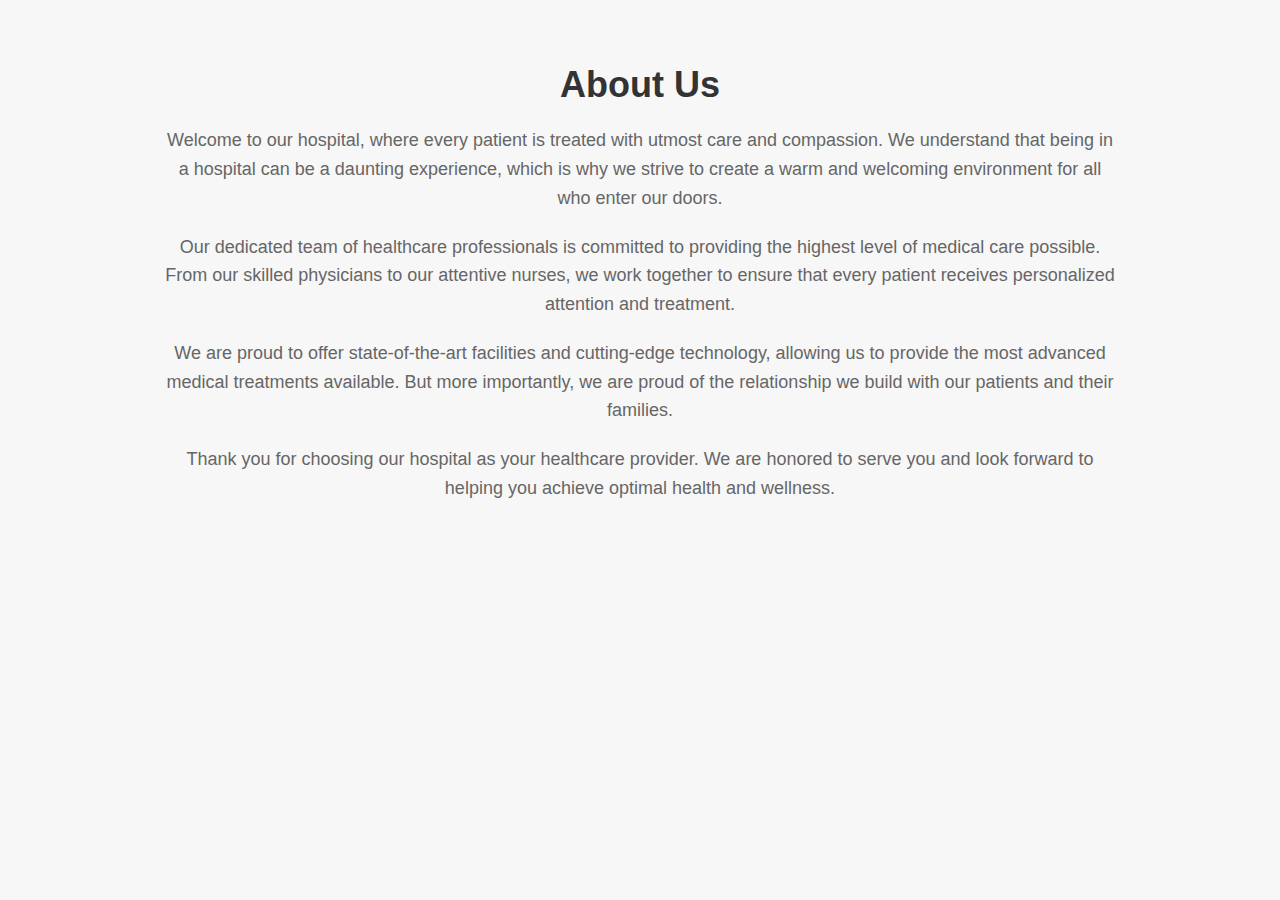
<file: about.html>
<!DOCTYPE html>
<html lang="en">
<head>
  <meta charset="UTF-8">
  <meta http-equiv="X-UA-Compatible" content="IE=edge">
  <meta name="viewport" content="width=device-width, initial-scale=1.0">
  <title>About page</title>
  <style>
    body {
      font-family: Arial, sans-serif;
      background-color: #f7f7f7;
      margin: 0;
      padding: 0;
    }
    .container {
      max-width: 960px;
      margin: 0 auto;
      padding: 40px;
      text-align: center; /* Center-align text */
    }
    h1 {
      font-size: 36px;
      color: #333;
      margin-bottom: 20px;
    }
    p {
      font-size: 18px; /* Reduced font size for better readability */
      color: #666;
      line-height: 1.6;
      margin-bottom: 20px; /* Add margin bottom for spacing between paragraphs */
    }
  </style>
</head>
<body>
  <div class="container">
    <h1>About Us</h1>
    <p>
      Welcome to our hospital, where every patient is treated with utmost care and compassion. We understand that being in a hospital can be a daunting experience, which is why we strive to create a warm and welcoming environment for all who enter our doors.
    </p>
    <p>Our dedicated team of healthcare professionals is committed to providing the highest level of medical care possible. From our skilled physicians to our attentive nurses, we work together to ensure that every patient receives personalized attention and treatment.</p>
    <p>We are proud to offer state-of-the-art facilities and cutting-edge technology, allowing us to provide the most advanced medical treatments available. But more importantly, we are proud of the relationship we build with our patients and their families.</p>
    <p>Thank you for choosing our hospital as your healthcare provider. We are honored to serve you and look forward to helping you achieve optimal health and wellness.</p>
  </div>
</body>
</html>
</file>
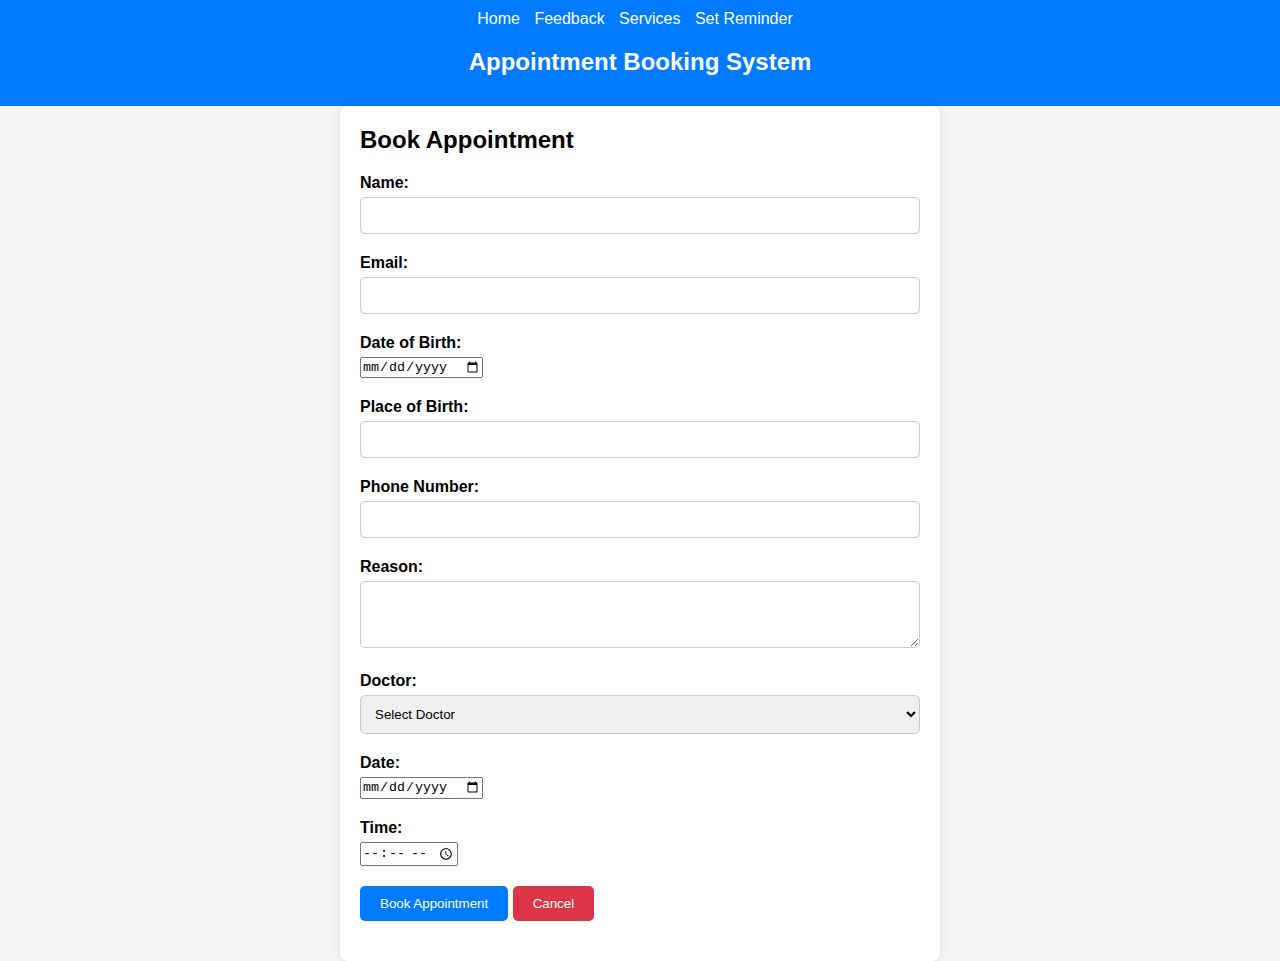
<file: book.html>
<!DOCTYPE html>
<html lang="en">
<head>
<meta charset="UTF-8">
<meta name="viewport" content="width=device-width, initial-scale=1.0">
<title>Book Appointment</title>
<link rel="stylesheet" href="style.css">
</head>
<body>
  <div class="navbar">
    <a href="dashboard.html">Home</a>
    <a href="feedback.html">Feedback</a>
    <a href="services.html">Services</a>
    <a href="reminder.html">Set Reminder</a>
  </div>
  <div class="navbar">
    <h2>Appointment Booking System</h2>
  </div>

  <div class="container">
    <h2>Book Appointment</h2>
    <form id="appointmentForm" method="post">
      <div class="form-group">
        <label for="name">Name:</label>
        <input type="text" id="name" name="name" required>
      </div>
      <div class="form-group">
        <label for="email">Email:</label>
        <input type="email" id="email" name="email" required>
      </div>
      <div class="form-group">
        <label for="dob">Date of Birth:</label>
        <input type="date" id="dob" name="dob" required>
      </div>
      <div class="form-group">
        <label for="placeOfBirth">Place of Birth:</label>
        <input type="text" id="placeOfBirth" name="placeOfBirth" required>
      </div>
      <div class="form-group">
        <label for="phone">Phone Number:</label>
        <input type="tel" id="phone" name="phone" required>
      </div>
      <div class="form-group">
        <label for="reason">Reason:</label>
        <textarea id="reason" name="reason" rows="3" required></textarea>
      </div>
      <div class="form-group">
        <label for="doctor">Doctor:</label>
        <select id="doctor" name="doctor" required>
          <option value="">Select Doctor</option>
          <option value="Dr. John Doe">Dr. John Doe</option>
          <option value="Dr. Jane Smith">Dr. Jane Smith</option>
        </select>
      </div>
      <div class="form-group">
        <label for="date">Date:</label>
        <input type="date" id="date" name="date" required>
      </div>
      <div class="form-group">
        <label for="time">Time:</label>
        <input type="time" id="time" name="time" required>
      </div>
      <div class="form-group">
        <input type="submit" value="Book Appointment">
        <button type="button" onclick="cancelAppointment()">Cancel</button>
      </div>
    </form>
  </div>

  <script>
    function cancelAppointment() {
      document.getElementById("appointmentForm").reset();
    }

    document.getElementById("appointmentForm").addEventListener("submit", function(event) {
      event.preventDefault();
      var formData = {
        name: document.getElementById("name").value,
        email: document.getElementById("email").value,
        dob: document.getElementById("dob").value,
        placeOfBirth: document.getElementById("placeOfBirth").value,
        phone: document.getElementById("phone").value,
        reason: document.getElementById("reason").value,
        doctor: document.getElementById("doctor").value,
        date: document.getElementById("date").value,
        time: document.getElementById("time").value
      };
      var appointments = JSON.parse(localStorage.getItem("appointments")) || [];
      appointments.push(formData);
      localStorage.setItem("appointments", JSON.stringify(appointments));
      alert("Appointment booked successfully!");
      document.getElementById("appointmentForm").reset();
    });
  </script>

</body>
</html>
</file>
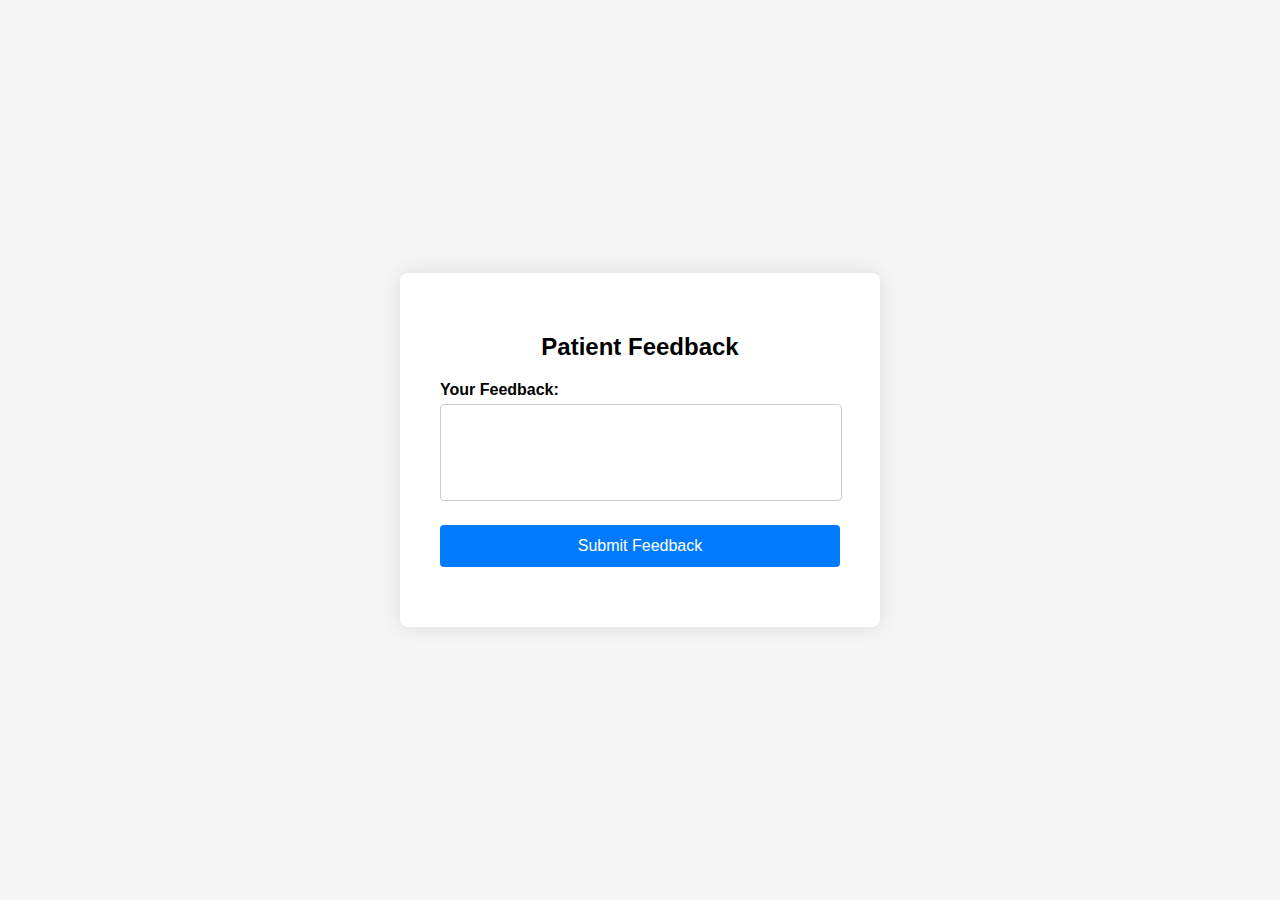
<file: feedback.html>
<!DOCTYPE html>
<html lang="en">
<head>
<meta charset="UTF-8">
<meta name="viewport" content="width=device-width, initial-scale=1.0">
<title>Patient Feedback</title>
<style>
  body {
    font-family: Arial, sans-serif;
    background-color: #f5f5f5;
    margin: 0;
    padding: 0;
    display: flex;
    justify-content: center;
    align-items: center;
    height: 100vh;
  }
  .container {
    background-color: #fff;
    border-radius: 8px;
    box-shadow: 0px 0px 20px rgba(0, 0, 0, 0.1);
    padding: 40px;
    width: 400px;
  }
  h2 {
    text-align: center;
    margin-bottom: 20px;
  }
  .form-group {
    margin-bottom: 20px;
  }
  label {
    display: block;
    font-weight: bold;
    margin-bottom: 5px;
  }
  textarea {
    width: calc(100% - 20px);
    padding: 10px;
    border: 1px solid #ccc;
    border-radius: 4px;
    resize: none;
  }
  .button {
    background-color: #007bff;
    color: #fff;
    border: none;
    padding: 12px 20px;
    border-radius: 4px;
    cursor: pointer;
    font-size: 16px;
    text-decoration: none;
    width: 100%;
    display: block;
    text-align: center;
  }
  .button:hover {
    background-color: #0056b3;
  }
  .success-message {
    color: green;
    text-align: center;
    margin-top: 10px;
  }
</style>
</head>
<body>

<div class="container">
  <h2>Patient Feedback</h2>
  <form id="feedbackForm">
    <div class="form-group">
      <label for="feedback">Your Feedback:</label>
      <textarea id="feedback" name="feedback" rows="5" required></textarea>
    </div>
    <div class="form-group">
      <button type="submit" class="button">Submit Feedback</button>
    </div>
  </form>
  <div id="successMessage" class="success-message" style="display: none;">Thank you for your feedback!</div>
</div>

<script>
  document.getElementById("feedbackForm").addEventListener("submit", function(event) {
    event.preventDefault();
    var feedback = document.getElementById("feedback").value;

    // Simulate sending feedback to the server (replace this with actual code to send feedback to the server)
    setTimeout(function() {
      document.getElementById("successMessage").style.display = "block";
      document.getElementById("feedbackForm").reset();
      setTimeout(function() {
        document.getElementById("successMessage").style.display = "none";
      }, 3000); // Hide success message after 3 seconds
    }, 1000); // Simulate server response time
  });
</script>

</body>
</html>
</file>
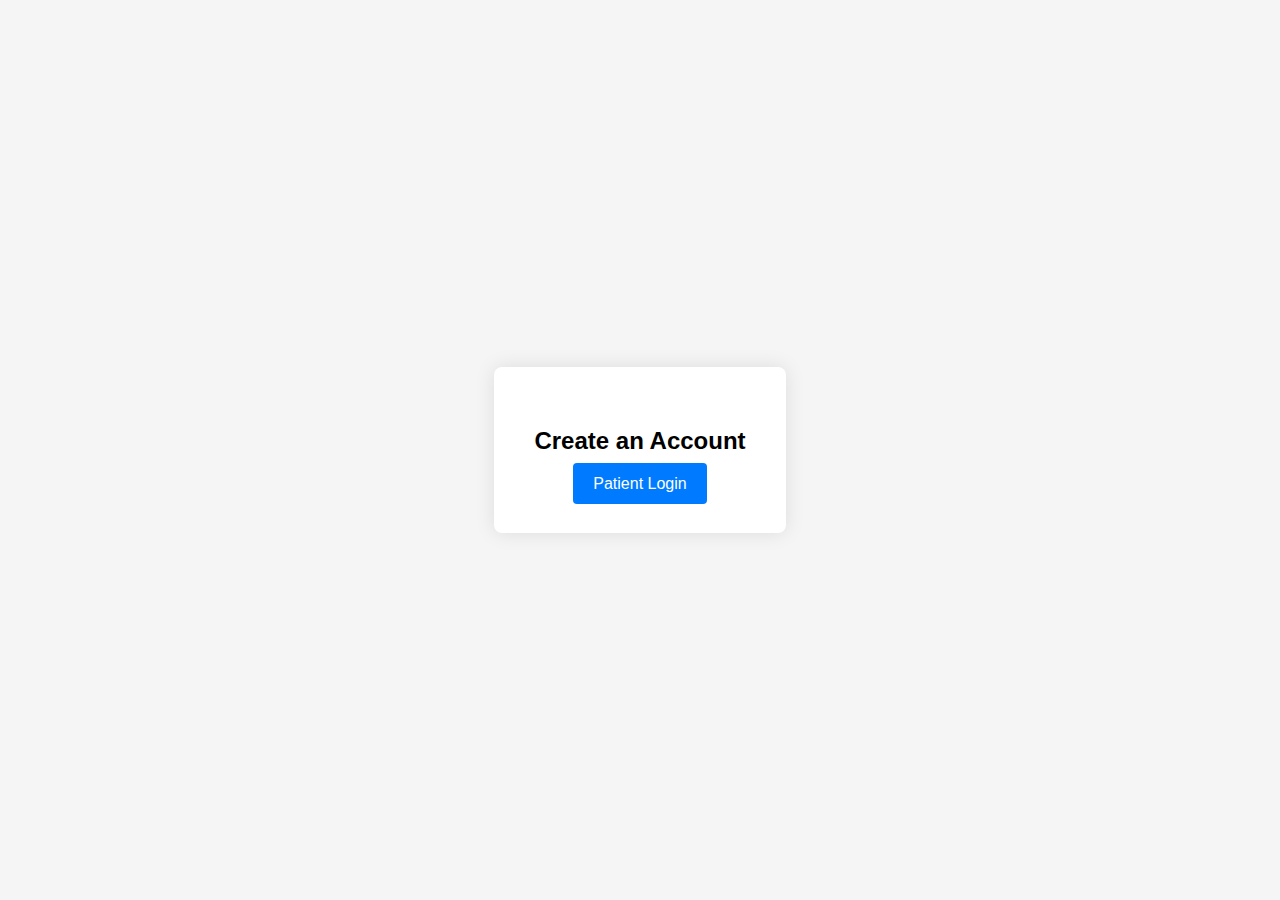
<file: login.html>
<!DOCTYPE html>
<html lang="en">
<head>
<meta charset="UTF-8">
<meta name="viewport" content="width=device-width, initial-scale=1.0">
<title>Account Creation</title>
<style>
  body {
    font-family: Arial, sans-serif;
    background-color: #f5f5f5;
    margin: 0;
    padding: 0;
    display: flex;
    justify-content: center;
    align-items: center;
    height: 100vh;
  }
  .container {
    background-color: #fff;
    border-radius: 8px;
    box-shadow: 0px 0px 20px rgba(0, 0, 0, 0.1);
    padding: 40px;
  }
  h2 {
    text-align: center;
    margin-bottom: 20px;
  }
  .options {
    display: flex;
    justify-content: center;
  }
  .option {
    margin: 0 10px;
  }
  .button {
    background-color: #007bff;
    color: #fff;
    border: none;
    padding: 12px 20px;
    border-radius: 4px;
    cursor: pointer;
    font-size: 16px;
    text-decoration: none;
  }
  .button:hover {
    background-color: #0056b3;
  }
</style>
</head>
<body>

<div class="container">
  <h2>Create an Account</h2>
  <div class="options">
  
    <div class="option">
      <a href="resgister.html" class="button">Patient Login</a>
    </div>
  </div>
</div>

</body>
</html>
</file>
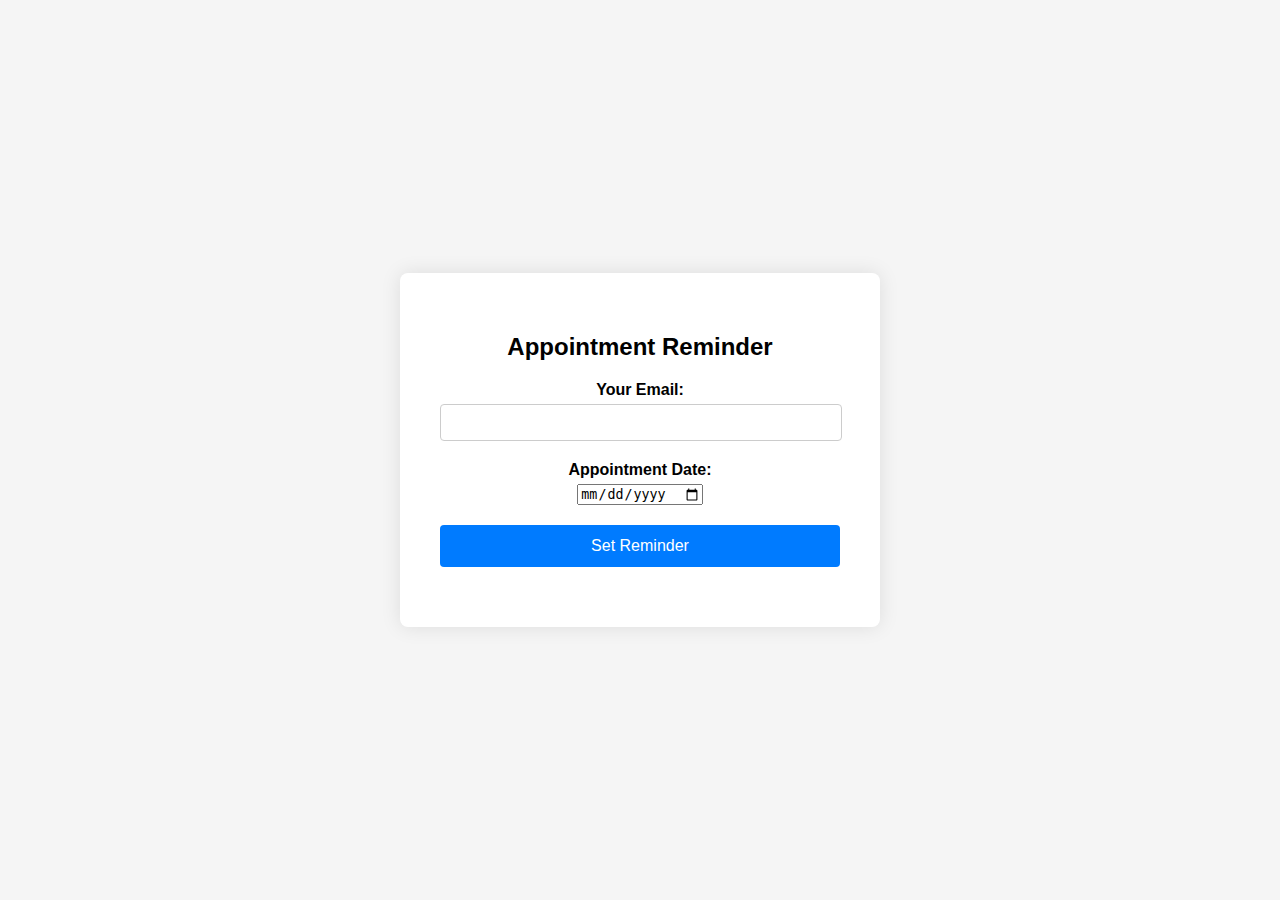
<file: reminder.html>
<!DOCTYPE html>
<html lang="en">
<head>
<meta charset="UTF-8">
<meta name="viewport" content="width=device-width, initial-scale=1.0">
<title>Appointment Reminder</title>
<style>
  body {
    font-family: Arial, sans-serif;
    background-color: #f5f5f5;
    margin: 0;
    padding: 0;
    display: flex;
    justify-content: center;
    align-items: center;
    height: 100vh;
  }
  .container {
    background-color: #fff;
    border-radius: 8px;
    box-shadow: 0px 0px 20px rgba(0, 0, 0, 0.1);
    padding: 40px;
    width: 400px;
    text-align: center;
  }
  h2 {
    margin-bottom: 20px;
  }
  .form-group {
    margin-bottom: 20px;
  }
  label {
    display: block;
    font-weight: bold;
    margin-bottom: 5px;
  }
  input[type="text"],
  input[type="email"] {
    width: calc(100% - 20px);
    padding: 10px;
    border: 1px solid #ccc;
    border-radius: 4px;
  }
  .button {
    background-color: #007bff;
    color: #fff;
    border: none;
    padding: 12px 20px;
    border-radius: 4px;
    cursor: pointer;
    font-size: 16px;
    text-decoration: none;
    width: 100%;
    display: block;
    text-align: center;
  }
  .button:hover {
    background-color: #0056b3;
  }
  .success-message {
    color: green;
    text-align: center;
    margin-top: 10px;
  }
</style>
</head>
<body>

<div class="container">
  <h2>Appointment Reminder</h2>
  <form id="reminderForm">
    <div class="form-group">
      <label for="email">Your Email:</label>
      <input type="email" id="email" name="email" required>
    </div>
    <div class="form-group">
      <label for="appointmentDate">Appointment Date:</label>
      <input type="date" id="appointmentDate" name="appointmentDate" required>
    </div>
    <div class="form-group">
      <button type="submit" class="button">Set Reminder</button>
    </div>
  </form>
  <div id="successMessage" class="success-message" style="display: none;">Reminder set successfully!</div>
</div>

<script>
  document.getElementById("reminderForm").addEventListener("submit", function(event) {
    event.preventDefault();
    var email = document.getElementById("email").value;
    var appointmentDate = document.getElementById("appointmentDate").value;

    // Simulate sending reminder to the server (replace this with actual code to send reminder to the server)
    setTimeout(function() {
      document.getElementById("successMessage").style.display = "block";
      document.getElementById("reminderForm").reset();
      setTimeout(function() {
        document.getElementById("successMessage").style.display = "none";
      }, 3000); // Hide success message after 3 seconds
    }, 1000); // Simulate server response time
  });
</script>

</body>
</html>
</file>
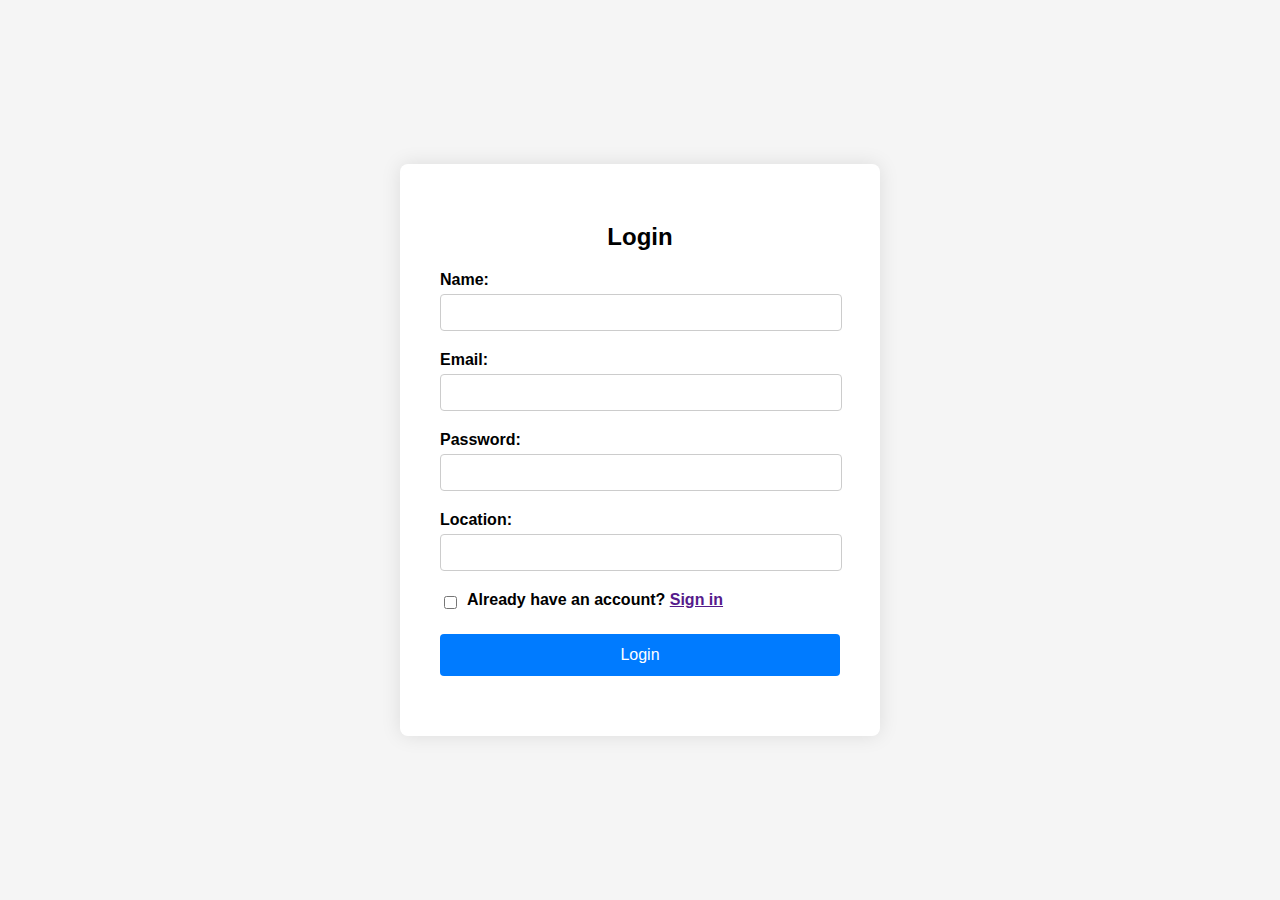
<file: resgister.html>
<!DOCTYPE html>
<html lang="en">
<head>
<meta charset="UTF-8">
<meta name="viewport" content="width=device-width, initial-scale=1.0">
<title>Login Page</title>
<style>
  body {
    font-family: Arial, sans-serif;
    background-color: #f5f5f5;
    margin: 0;
    padding: 0;
    display: flex;
    justify-content: center;
    align-items: center;
    height: 100vh;
  }
  .container {
    background-color: #fff;
    border-radius: 8px;
    box-shadow: 0px 0px 20px rgba(0, 0, 0, 0.1);
    padding: 40px;
    width: 400px;
  }
  h2 {
    text-align: center;
    margin-bottom: 20px;
  }
  .form-group {
    margin-bottom: 20px;
  }
  label {
    display: block;
    font-weight: bold;
    margin-bottom: 5px;
  }
  input[type="text"],
  input[type="email"],
  input[type="password"] {
    width: calc(100% - 20px);
    padding: 10px;
    border: 1px solid #ccc;
    border-radius: 4px;
  }
  .checkbox-group {
    display: flex;
    align-items: center;
    margin-bottom: 20px;
  }
  .checkbox-group input[type="checkbox"] {
    margin-right: 10px;
  }
  .button {
    background-color: #007bff;
    color: #fff;
    border: none;
    padding: 12px 20px;
    border-radius: 4px;
    cursor: pointer;
    font-size: 16px;
    text-decoration: none;
    width: 100%;
    display: block;
    text-align: center;
  }
  .button:hover {
    background-color: #0056b3;
  }
</style>
</head>
<body>

<div class="container">
  <h2>Login</h2>
  <form action="book.html">
    <div class="form-group">
      <label for="name">Name:</label>
      <input type="text" id="name" name="name" required>
    </div>
    <div class="form-group">
      <label for="email">Email:</label>
      <input type="email" id="email" name="email" required>
    </div>
    <div class="form-group">
      <label for="password">Password:</label>
      <input type="password" id="password" name="password" required>
    </div>
    <div class="form-group">
      <label for="location">Location:</label>
      <input type="text" id="location" name="location" required>
    </div>
    <div class="checkbox-group">
      <input type="checkbox" id="existingAccount" name="existingAccount">
      <label for="existingAccount">Already have an account? <a href="">Sign in</a></label>
    </div>
    <div class="form-group">
      <input type="submit" value="Login" class="button">
    </div>
  </form>
</div>

</body>
</html>
</file>
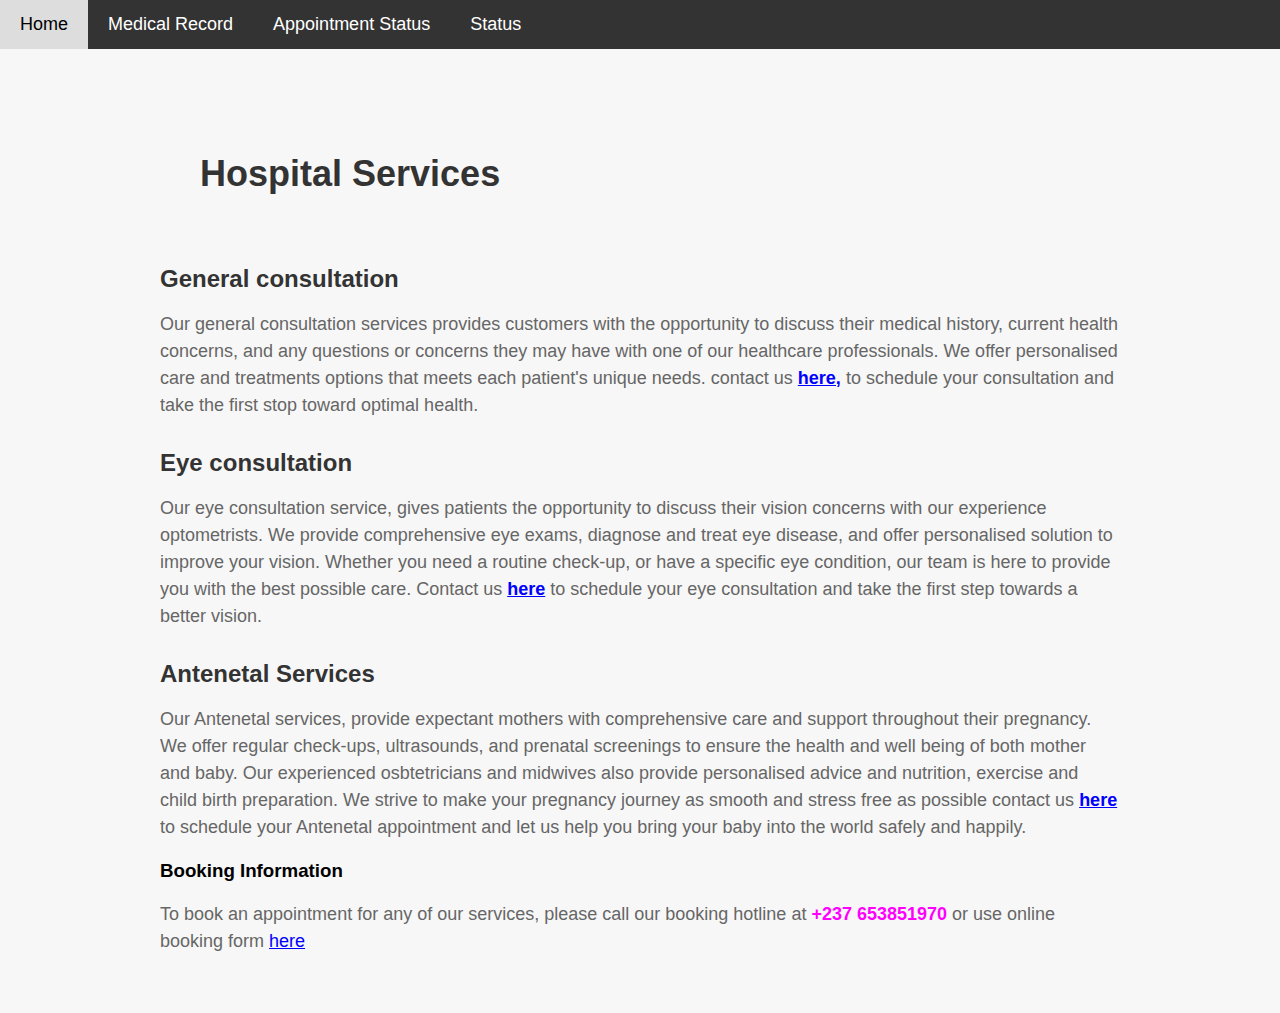
<file: services.html>
<!DOCTYPE html>
<html lang="en">
<head>
  <meta charset="UTF-8">
  <meta http-equiv="X-UA-Compatible" content="IE=edge">
  <meta name="viewport" content="width=device-width, initial-scale=1.0">
  <title>service page</title>
</head>
<body>
  <style>
    body{
      font-family: Arial, sans-serif;
      background-color: #f7f7f7;
      margin: 0;
      padding: 0;
    }
    .container{
      max-width: 960px;
      margin: 0 auto;
      padding: 40px
    }
    h1{
      font-size: 36px;
      color: #333;
      padding: 40px;
    }
    h2{
      font-size: 24px;
      color: #333;
      margin-top: 30px;
      margin-bottom: 10px;
    }
    p{
      font-size: 18px;
      color: #666;
      line-height: 1.5;
    }
    ul{
      margin: 0;
      padding: 0;
      list-style-type: none;
    }
    ul li{
      margin-bottom: 10px;
    }
    .booking-info{
      background-color: #f2f2f2;
      padding: 20px;
      margin-top: 30px;
    }
    .booking-info h3{
      font-size: 16px;
      color: #333;
      margin-bottom: 10px;
    }
    .booking-info p{
      font-size: 16px;
      color: #666;
    }
    a{
      color: blue;
    }
    a :hover{
     background-color: red;
    
    }
    strong{
      color:rgb(255, 0, 255)
    }
    .navbar {
    overflow: hidden;
    background-color: #333333;
}

.navbar a {
    float: left;
    display: block;
    color: white;
    text-align: center;
    padding: 14px 20px;
    text-decoration: none;
}

.navbar a:hover {
    background-color: #ddd;
    color: black;
}

.active {
    background-color: #666;
}
a{
  font-size: large;
}
    </style>

<div class="navbar">
  <a href="#">Home</a>
  <a href="#">Medical Record</a>
  <a href="#">Appointment Status</a>
  <a href="#">Status</a>

</div>
    <div class="container">
      <h1>Hospital Services</h1>
      <h2>General consultation</h2>
      <p>Our general consultation services provides customers with the opportunity to discuss their medical history, current health concerns, and any questions or concerns they may have with one of our healthcare professionals. We offer personalised care and treatments options that meets each patient's unique needs. contact us <b> <a href="#">here,</a></b>  to schedule your consultation and take the  first stop toward optimal health.</p>
      <h2>Eye consultation</h2>
      <p>Our eye consultation service,
         gives patients the opportunity to discuss their vision concerns with our experience optometrists. We provide comprehensive eye exams, diagnose and treat eye disease, and offer personalised solution to improve your vision. Whether you need a routine check-up, or have a specific eye condition, our team is here to provide you with the best possible care. Contact us <b><a href="#">here</a></b> to schedule your eye consultation and take the first step towards a better vision.
      </p>

      <h2>Antenetal Services</h2>
      <p>Our Antenetal services, provide expectant mothers with comprehensive care and support throughout their pregnancy. We offer regular check-ups, ultrasounds, and prenatal screenings to ensure the health and well being of both mother and baby. Our experienced osbtetricians and midwives also provide personalised advice and nutrition, exercise and child birth preparation. We strive to make your pregnancy journey as smooth and stress free as possible contact us <b><a href="#">here</a></b> to schedule your Antenetal appointment and let us help you bring your baby into the world safely and happily.</p>
      <h3>Booking Information</h3>
      <p>To book an appointment for any of our services, please call our booking hotline at <strong>+237 653851970</strong> or use online booking form <a href="#">here</a> </p>
    </div>

</body>
</html>
</file>
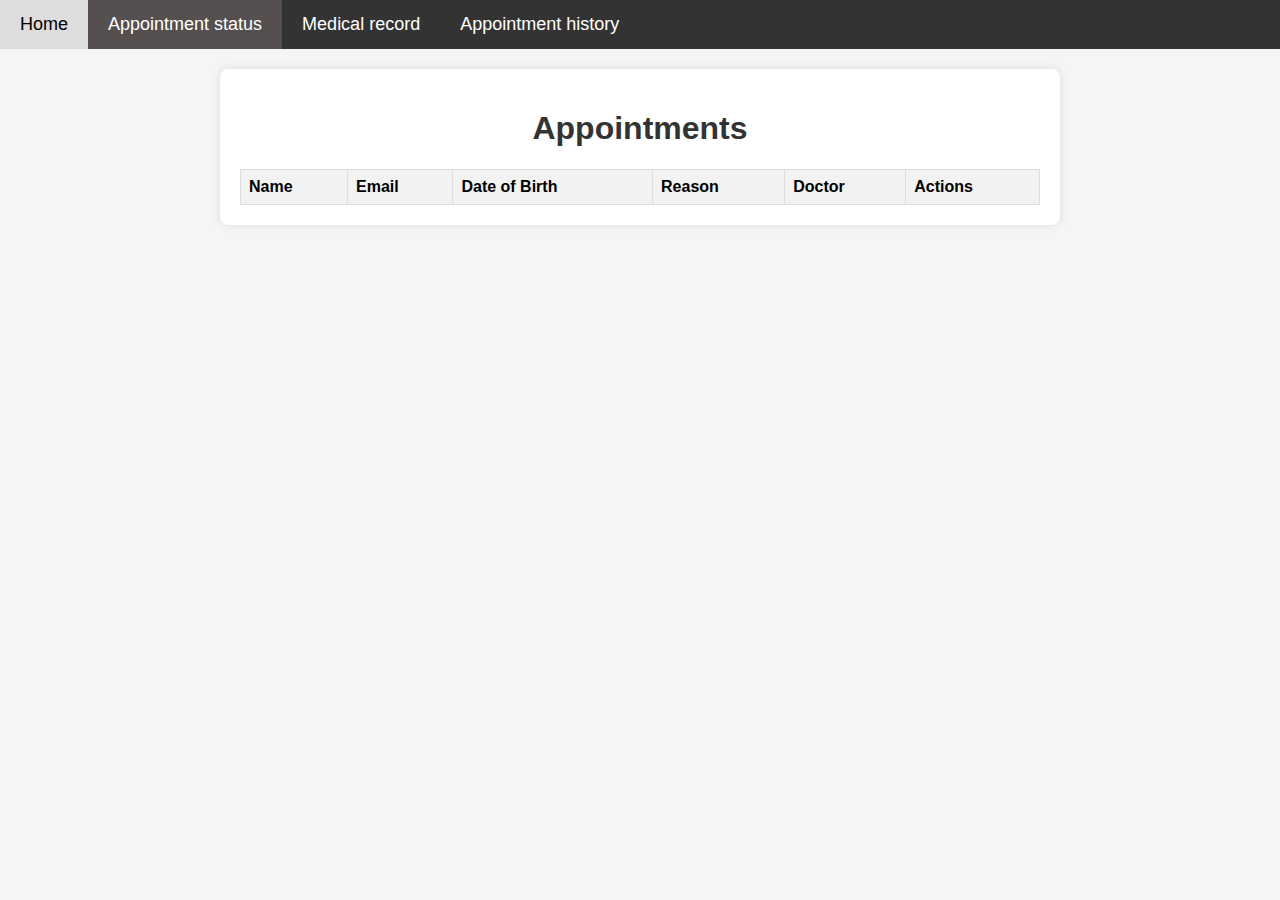
<file: Admin/check_appointment.html>
<!DOCTYPE html>
<html lang="en">
<head>
<meta charset="UTF-8">
<meta name="viewport" content="width=device-width, initial-scale=1.0">
<title>Doctor Appointment Management</title>
<style>
  body {
    font-family: Arial, sans-serif;
    background-color: #f5f5f5;
    margin: 0;
    padding: 0;
  }
  .navbar {
    overflow: hidden;
    background-color: #333333;
}

.navbar a {
    float: left;
    display: block;
    color: white;
    text-align: center;
    padding: 14px 20px;
    text-decoration: none;
}

.navbar a:hover {
    background-color: #ddd;
    color: black;
}

.active {
    background-color: #666;
}
a{
  font-size: large;
}
  .header {
    background-color: #333;
    color: #fff;
    padding: 10px 20px;
    text-align: center;
  }
  
 
  .container {
    max-width: 800px;
    margin: 20px auto;
    padding: 20px;
    background-color: #fff;
    border-radius: 8px;
    box-shadow: 0px 0px 10px rgba(0, 0, 0, 0.1);
  }
  h1 {
    text-align: center;
    color: #333;
  }
  table {
    width: 100%;
    border-collapse: collapse;
    margin-top: 20px;
  }
  th, td {
    border: 1px solid #ddd;
    padding: 8px;
    text-align: left;
  }
  th {
    background-color: #f2f2f2;
  }
  .button {
    border: none;
    border-radius: 4px;
    cursor: pointer;
    padding: 8px 12px;
    margin-right: 5px;
  }
  .button.cancel {
    background-color: red;
    color: white;
  }
  .button.approve {
    background-color: #007bff;
    color: white;
  }
  .active{
    background-color: #554f4f;
  }
</style>
</head>
<body>
  <div class="navbar">
    <a href="dashboard.html">Home</a>
    <a href="#" class="active">Appointment status</a>
    <a href="medical_record.html">Medical record</a>
    <a href="#">Appointment history</a>
 
</div>

<!-- <div class="header">
  <h2>Doctor Appointment Management</h2>
</div> -->


<div class="container">
  <h1>Appointments</h1>
  <table>
    <thead>
      <tr>
        <th>Name</th>
        <th>Email</th>
        <th>Date of Birth</th>
        <th>Reason</th>
        <th>Doctor</th>
        <th>Actions</th>
      </tr>
    </thead>
    <tbody id="appointmentTableBody">
      <!-- Appointments will be dynamically added here -->
    </tbody>
  </table>
</div>
<script src="main.js"></script>

</body>
</html>
</file>
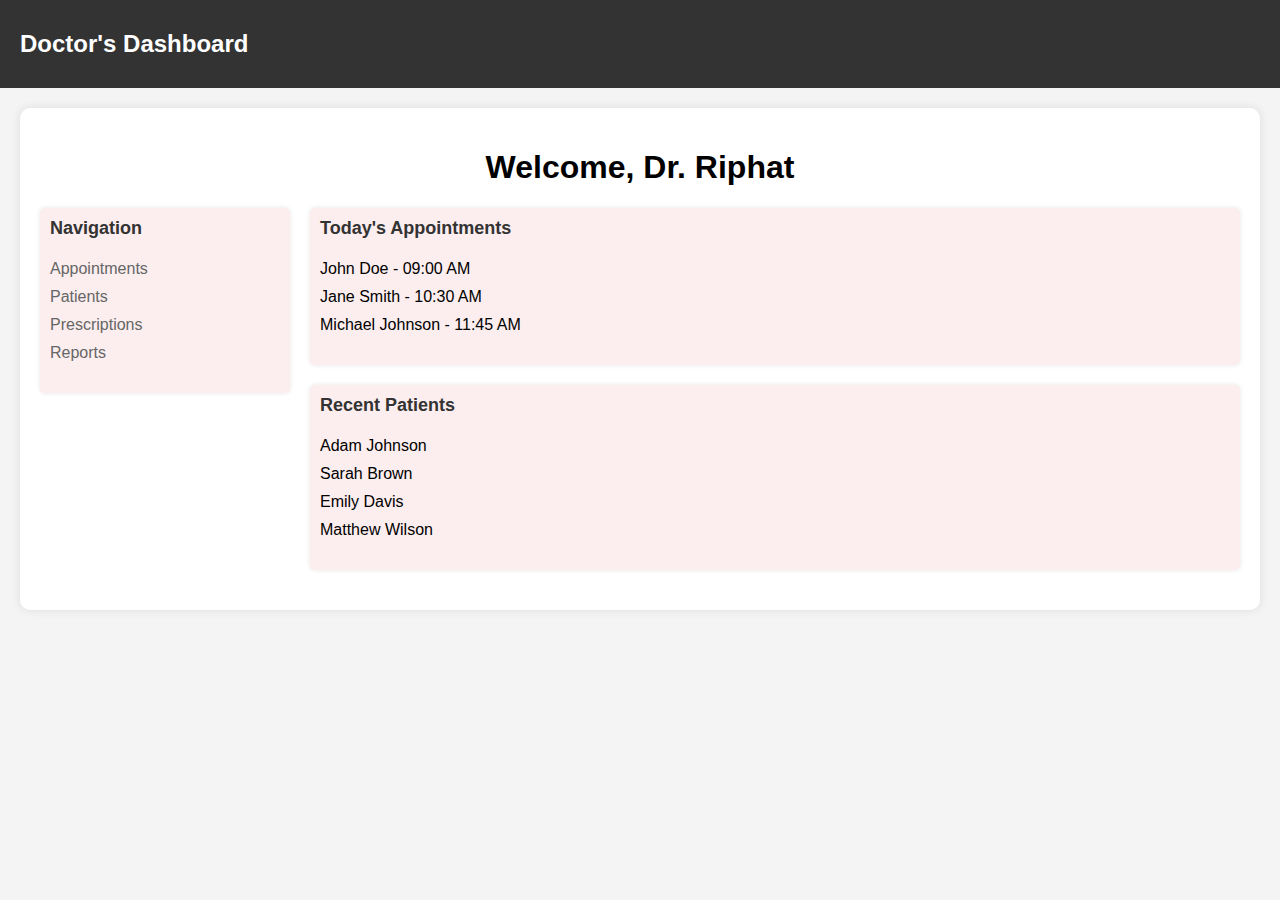
<file: Admin/dashboard.html>
<!DOCTYPE html>
<html lang="en">
<head>
  <meta charset="UTF-8">
  <meta name="viewport" content="width=device-width, initial-scale=1.0">
  <title>Doctor's Dashboard</title>
  <style>
    body {
      font-family: Arial, sans-serif;
      margin: 0;
      padding: 0;
      background-color: #f4f4f4;
    }
    .navbar {
      background-color: #333;
      color: #fff;
      padding: 10px 20px;
    }
    .container {
      max-width: 1200px;
      margin: 20px auto;
      padding: 20px;
      background-color: #fff;
      border-radius: 10px;
      box-shadow: 0 0 10px rgba(0, 0, 0, 0.1);
    }
    .header {
      text-align: center;
      margin-bottom: 20px;
    }
    .sidebar {
      float: left;
      width: 250px;
    }
    .main-content {
      margin-left: 270px;
    }
    .widget {
      background-color: #fceeee;
      padding: 10px;
      margin-bottom: 20px;
      border-radius: 5px;
      box-shadow: 0 0 5px rgba(0, 0, 0, 0.1);
    }
    .widget h2 {
      margin-top: 0;
      font-size: 18px;
      color: #333;
    }
    .widget ul {
      list-style: none;
      padding: 0;
    }
    .widget li {
      padding: 5px 0;
    }
    .widget li a {
      color: #666;
      text-decoration: none;
    }
    .widget li a:hover {
      color: #000;
    }
    .patients-list {
      overflow-y: auto;
      max-height: 300px;
    }
  </style>
</head>
<body>
  <div class="navbar">
    <h2>Doctor's Dashboard</h2>
  </div>
  <div class="container">
    <div class="header">
      <h1>Welcome, Dr. Riphat</h1>
    </div>
    <div class="sidebar">
      <div class="widget">
        <h2>Navigation</h2>
        <ul>
          <li><a href="check_appointment.html">Appointments</a></li>
          <li><a href="">Patients</a></li>
          <li><a href="medical_record.html">Prescriptions</a></li>
          <li><a href="#">Reports</a></li>
        </ul>
      </div>
    </div>
    <div class="main-content">
      <div class="widget">
        <h2>Today's Appointments</h2>
        <ul class="patients-list">
          <li>John Doe - 09:00 AM</li>
          <li>Jane Smith - 10:30 AM</li>
          <li>Michael Johnson - 11:45 AM</li>
        </ul>
      </div>
      <div class="widget">
        <h2>Recent Patients</h2>
        <ul>
          <li>Adam Johnson</li>
          <li>Sarah Brown</li>
          <li>Emily Davis</li>
          <li>Matthew Wilson</li>
        </ul>
      </div>
    </div>
  </div>
</body>
</html>
</file>
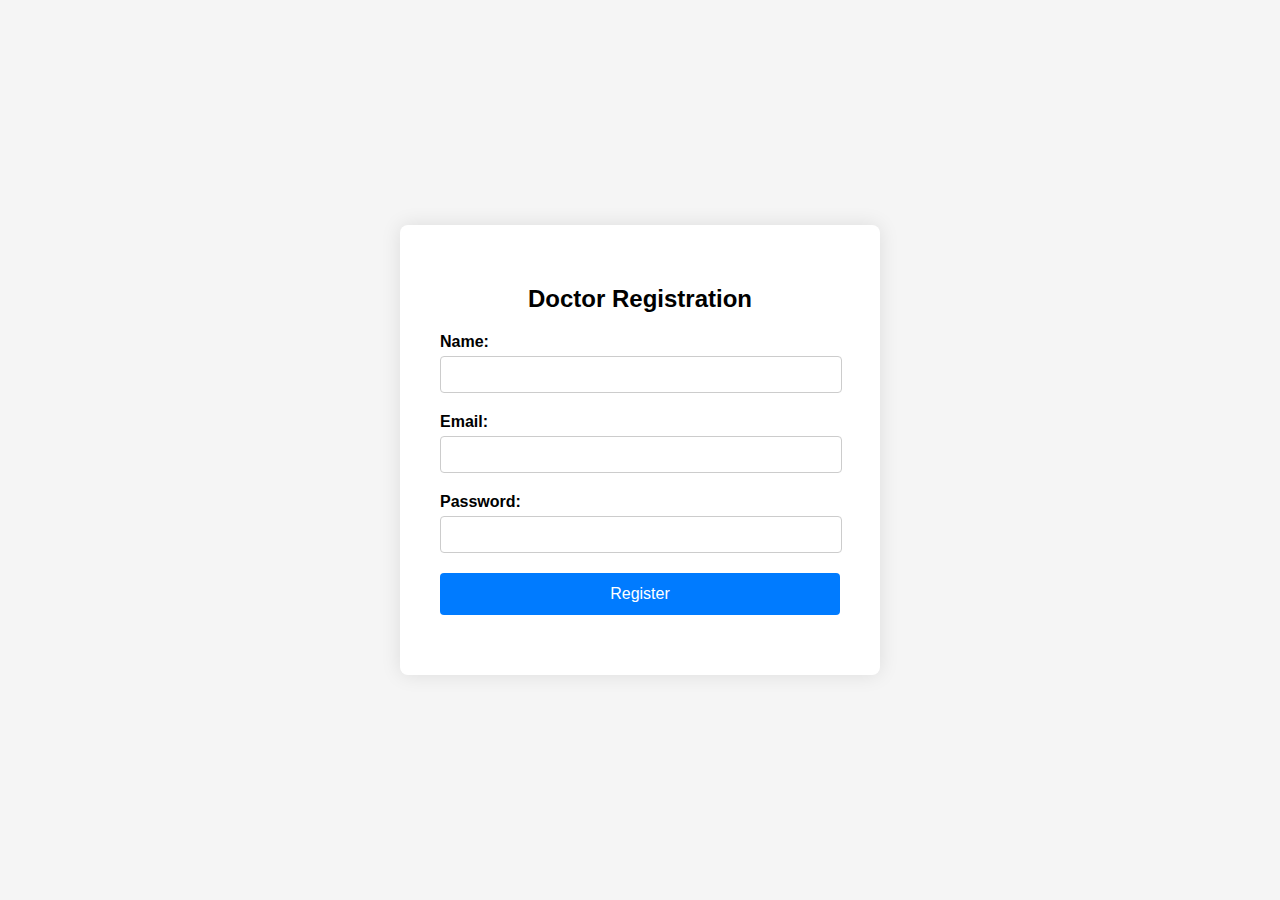
<file: Admin/doc.html>
<!DOCTYPE html>
<html lang="en">
<head>
<meta charset="UTF-8">
<meta name="viewport" content="width=device-width, initial-scale=1.0">
<title>Doctor Registration</title>
<style>
  body {
    font-family: Arial, sans-serif;
    background-color: #f5f5f5;
    margin: 0;
    padding: 0;
    display: flex;
    justify-content: center;
    align-items: center;
    height: 100vh;
  }
  .container {
    background-color: #fff;
    border-radius: 8px;
    box-shadow: 0px 0px 20px rgba(0, 0, 0, 0.1);
    padding: 40px;
    width: 400px;
  }
  h2 {
    text-align: center;
    margin-bottom: 20px;
  }
  .form-group {
    margin-bottom: 20px;
  }
  label {
    display: block;
    font-weight: bold;
    margin-bottom: 5px;
  }
  input[type="text"],
  input[type="email"],
  input[type="password"] {
    width: calc(100% - 20px);
    padding: 10px;
    border: 1px solid #ccc;
    border-radius: 4px;
  }
  select {
    width: calc(100% - 20px);
    padding: 10px;
    border: 1px solid #ccc;
    border-radius: 4px;
    background-color: #fff;
  }
  .button {
    background-color: #007bff;
    color: #fff;
    border: none;
    padding: 12px 20px;
    border-radius: 4px;
    cursor: pointer;
    font-size: 16px;
    text-decoration: none;
    width: 100%;
    display: block;
    text-align: center;
  }
  .button:hover {
    background-color: #0056b3;
  }
  .error {
    color: red;
    font-size: 14px;
    margin-top: 5px;
  }
</style>
</head>
<body>

<div class="container">
  <h2>Doctor Registration</h2>
  <form action="dashboard.html" method="GET" onsubmit="return validateForm()">
    <div class="form-group">
      <label for="name">Name:</label>
      <input type="text" id="name" name="name" required>
    </div>
    <div class="form-group">
      <label for="email">Email:</label>
      <input type="email" id="email" name="email" required>
    </div>
    <div class="form-group">
      <label for="password">Password:</label>
      <input type="password" id="password" name="password" required>
    </div>
    <div class="form-group">
      <input type="submit" value="Register" class="button">
    </div>
    <div id="error-message" class="error"></div>
  </form>
</div>

<script>
  function validateForm() {
    var name = document.getElementById("name").value;
    var email = document.getElementById("email").value;
    var password = document.getElementById("password").value;

    // Check if name, email, and password meet certain conditions
    if (name !== "Emma" || email !== "emma@mail.com" || password !== "987") {
      document.getElementById("error-message").innerText = "Incorrect input. Please enter valid data.";
      return false; // Prevent form submission
    }
    return true; // Allow form submission
  }
</script>

</body>
</html>
</file>
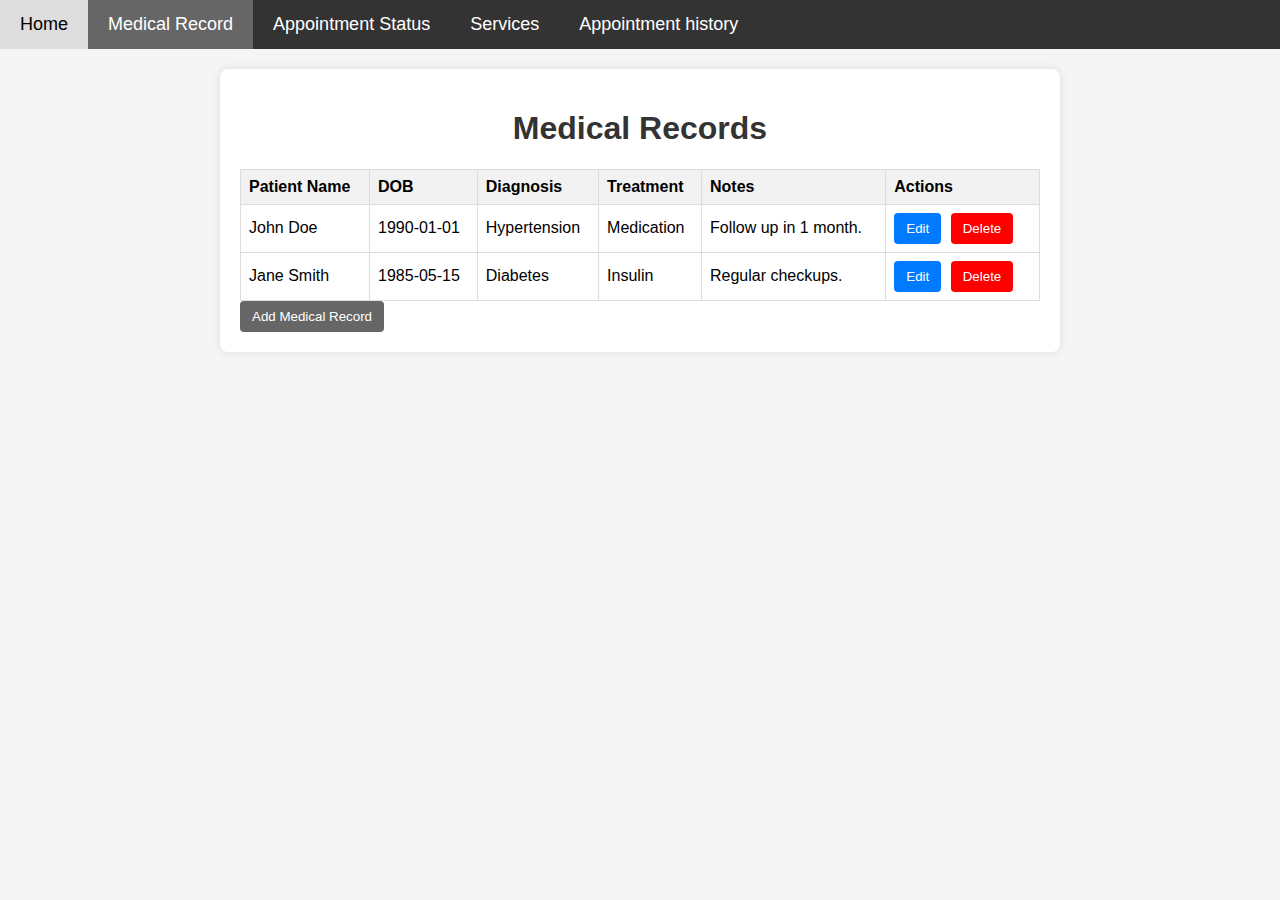
<file: Admin/medical_record.html>
<!DOCTYPE html>
<html lang="en">
<head>
<meta charset="UTF-8">
<meta name="viewport" content="width=device-width, initial-scale=1.0">
<title>Medical Record Management</title>
<style>
  body {
    font-family: Arial, sans-serif;
    background-color: #f5f5f5;
    margin: 0;
    padding: 0;
  }
  .header {
    background-color: #333;
    color: #fff;
    padding: 10px 20px;
    text-align: center;
  }
  .container {
    max-width: 800px;
    margin: 20px auto;
    padding: 20px;
    background-color: #fff;
    border-radius: 8px;
    box-shadow: 0px 0px 10px rgba(0, 0, 0, 0.1);
  }
  h1 {
    text-align: center;
    color: #333;
  }
  table {
    width: 100%;
    border-collapse: collapse;
    margin-top: 20px;
  }
  th, td {
    border: 1px solid #ddd;
    padding: 8px;
    text-align: left;
  }
  th {
    background-color: #f2f2f2;
  }
  .button {
    border: none;
    border-radius: 4px;
    cursor: pointer;
    padding: 8px 12px;
    margin-right: 5px;
    background-color: #666;
    color: white;
  }
  .button.edit {
    background-color: #007bff;
    color: white;
  }
  .button.delete {
    background-color: red;
    color: white;
  }
  



.navbar {
    overflow: hidden;
    background-color: #333333;
}

.navbar a {
    float: left;
    display: block;
    color: white;
    text-align: center;
    padding: 14px 20px;
    text-decoration: none;
}

.navbar a:hover {
    background-color: #ddd;
    color: black;
}

.active {
    background-color: #666;
}
a{
  font-size: large;
}
.active{
  background-color: #666;
}
</style>
</head>
<body>
  <div class="navbar">
    <a href="dashboard.html">Home</a>
    <a href="#" class="active">Medical Record</a>
    <a href="check_appointment.html">Appointment Status</a>
    <a href="#">Services</a>
    <a href="#">Appointment history</a>
</div>
<!-- 
<div class="header">
  <h2>Medical Record Management</h2>
</div> -->

<div class="container">
  <h1>Medical Records</h1>
  <table>
    <thead>
      <tr>
        <th>Patient Name</th>
        <th>DOB</th>
        <th>Diagnosis</th>
        <th>Treatment</th>
        <th>Notes</th>
        <th>Actions</th>
      </tr>
    </thead>
    <tbody id="medicalRecordTableBody">
      <!-- Medical records will be dynamically added here -->
    </tbody>
  </table>
  <div>
    <button class="button" onclick="addMedicalRecord()">Add Medical Record</button>
  </div>
</div>

<script src="script.js"></script>

</body>
</html>



<!-- 1. **HTML Structure**: The HTML structure includes a table to display medical records with headers for each column (Patient Name, DOB, Diagnosis, Treatment, Notes).

2. **CSS Styling**: Basic CSS styling is applied to the header, container, and table to improve the visual appearance of the page.

3. **JavaScript Functionality**: 
   - The `medicalRecords` array contains sample medical records data.
   - The `loadMedicalRecords` function dynamically populates the table with the medical records data. It creates a new row for each record and fills in the table cells with the corresponding data.
   - The `DOMContentLoaded` event listener ensures that the `loadMedicalRecords` function is called when the page is fully loaded, so the medical records are displayed immediately.

This is a basic example. In a real application, you would need to implement additional features such as adding, editing, and deleting records, as well as authentication and data validation to ensure security and data integrity. -->
</file>
<file: style.css>
/* Reset default styles */
* {
  box-sizing: border-box;
  margin: 0;
  padding: 0;
}

body {
  font-family: Arial, sans-serif;
  background-color: #f4f4f4;
}

.container {
  max-width: 600px;
  margin: 0 auto;
  padding: 20px;
  background-color: #fff;
  border-radius: 8px;
  box-shadow: 0 0 10px rgba(0, 0, 0, 0.1);
}

h2 {
  margin-bottom: 20px;
}

.form-group {
  margin-bottom: 20px;
}

label {
  display: block;
  margin-bottom: 5px;
  font-weight: bold;
}

input[type="text"],
input[type="email"],
input[type="tel"],
textarea,
select {
  width: 100%;
  padding: 10px;
  border: 1px solid #ccc;
  border-radius: 5px;
}

input[type="submit"],
button {
  padding: 10px 20px;
  background-color: #007bff;
  color: #fff;
  border: none;
  border-radius: 5px;
  cursor: pointer;
}

input[type="submit"]:hover,
button:hover {
  background-color: #0056b3;
}

button {
  background-color: #dc3545;
}

button:hover {
  background-color: #c82333;
}

.navbar {
  background-color: #007bff;
  padding: 10px 20px;
  color: #fff;
  text-align: center;
}

.navbar a {
  color: #fff;
  text-decoration: none;
  margin-right: 10px;
}

.navbar a.active {
  font-weight: bold;
}
</file>
